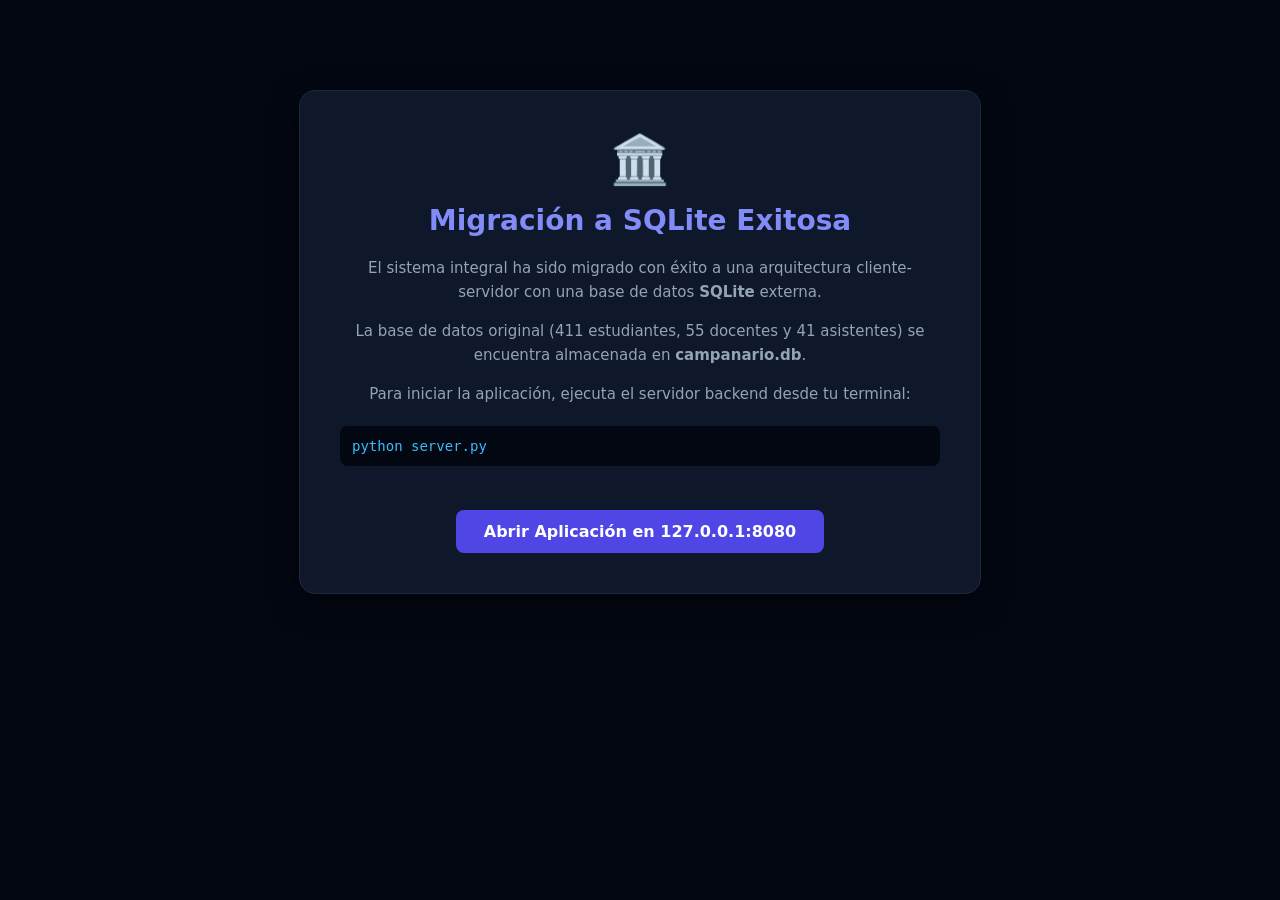
<file: index.html>
<!DOCTYPE html>
<html lang="es">
<head>
  <meta charset="UTF-8">
  <title>Migración Completada — Liceo LTP Campanario</title>
  <style>
    body { font-family: system-ui, -apple-system, sans-serif; background: #030712; color: #fff; text-align: center; padding: 50px 20px; margin: 0; }
    .card { background: #0f172a; max-width: 600px; margin: 40px auto; padding: 40px; border-radius: 16px; border: 1px solid #1e293b; box-shadow: 0 10px 30px rgba(0,0,0,0.5); }
    h1 { color: #818cf8; margin-top: 0; font-size: 28px; }
    p { line-height: 1.6; color: #94a3b8; font-size: 15px; }
    .btn { display: inline-block; background: #4f46e5; color: #fff; padding: 12px 28px; text-decoration: none; border-radius: 8px; font-weight: bold; margin-top: 24px; transition: background 0.2s; }
    .btn:hover { background: #4338ca; }
    code { display: block; background: #030712; padding: 12px; border-radius: 8px; font-family: monospace; margin: 20px 0; color: #38bdf8; font-size: 14px; text-align: left; }
  </style>
  <script>
    // Si se abre de forma local pero el servidor ya está activo, intentar redirección automática
    fetch('http://127.0.0.1:8080/api/stats')
      .then(res => {
        if (res.ok) window.location.href = 'http://127.0.0.1:8080';
      })
      .catch(() => {});
  </script>
</head>
<body>
  <div class="card">
    <div style="font-size: 48px; margin-bottom: 16px;">🏛️</div>
    <h1>Migración a SQLite Exitosa</h1>
    <p>El sistema integral ha sido migrado con éxito a una arquitectura cliente-servidor con una base de datos <strong>SQLite</strong> externa.</p>
    <p>La base de datos original (411 estudiantes, 55 docentes y 41 asistentes) se encuentra almacenada en <strong>campanario.db</strong>.</p>
    <p>Para iniciar la aplicación, ejecuta el servidor backend desde tu terminal:</p>
    <code>python server.py</code>
    <a href="http://127.0.0.1:8080" class="btn">Abrir Aplicación en 127.0.0.1:8080</a>
  </div>
</body>
</html>
</file>
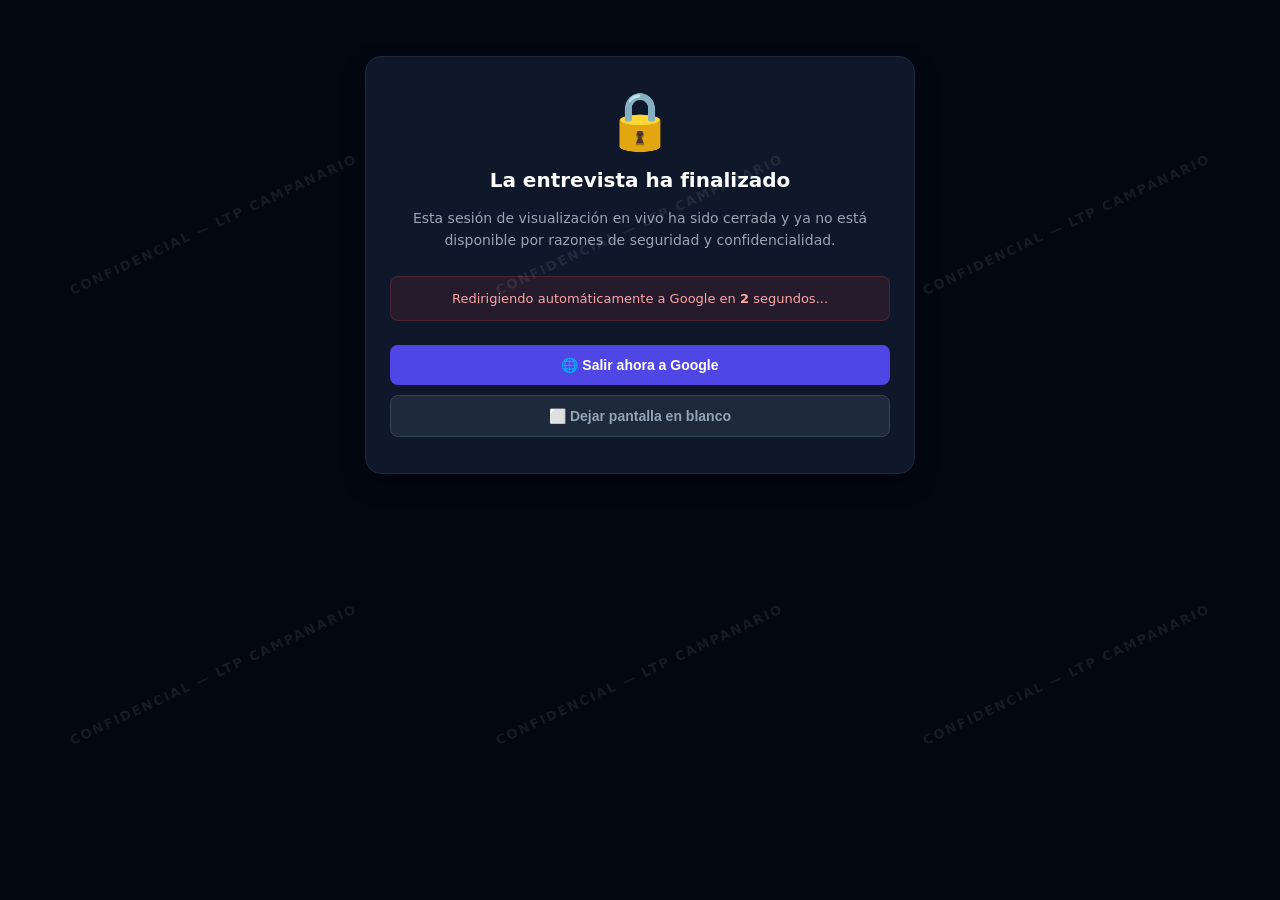
<file: public/multiview.html>
<!DOCTYPE html>
<html lang="es">
<head>
  <meta charset="UTF-8">
  <meta name="viewport" content="width=device-width, initial-scale=1.0, maximum-scale=1.0, user-scalable=no">
  <title>Multivista en Vivo — Liceo LTP Campanario</title>
  <style>
    :root {
      --bg-dark: #030712;
      --card-bg: #0f172a;
      --border-color: #1e293b;
      --primary: #4f46e5;
      --primary-hover: #4338ca;
      --primary-glow: rgba(79, 70, 229, 0.15);
      --text-main: #f3f4f6;
      --text-muted: #9ca3af;
      --success: #10b981;
      --danger: #ef4444;
    }

    /* Protección de Seguridad: Deshabilitar Selección y Copia */
    * {
      -webkit-user-select: none !important;
      -moz-user-select: none !important;
      -ms-user-select: none !important;
      user-select: none !important;
      -webkit-touch-callout: none !important;
    }

    body {
      font-family: system-ui, -apple-system, sans-serif;
      background-color: var(--bg-dark);
      color: var(--text-main);
      margin: 0;
      padding: 16px;
      line-height: 1.5;
      min-height: 100vh;
      box-sizing: border-box;
      transition: filter 0.15s ease, opacity 0.15s ease;
    }

    /* Ocultar contenido completamente si se intenta imprimir */
    @media print {
      html, body {
        display: none !important;
        visibility: hidden !important;
      }
    }

    /* Difuminado de Seguridad cuando se pierde el foco (captura de pantalla / cambiar de app) */
    .security-blur {
      filter: blur(35px) grayscale(100%) !important;
      opacity: 0.05 !important;
      pointer-events: none !important;
    }

    .container {
      max-width: 800px;
      margin: 0 auto;
    }

    header {
      display: flex;
      flex-direction: column;
      align-items: center;
      text-align: center;
      margin-bottom: 24px;
      padding-bottom: 16px;
      border-bottom: 1px solid var(--border-color);
    }

    h1 {
      font-size: 20px;
      font-weight: 700;
      margin: 0 0 8px 0;
      color: #fff;
    }

    .badge-live {
      display: inline-flex;
      align-items: center;
      gap: 6px;
      background-color: rgba(16, 185, 129, 0.1);
      color: var(--success);
      padding: 6px 14px;
      border-radius: 9999px;
      font-size: 12px;
      font-weight: 600;
      text-transform: uppercase;
      letter-spacing: 0.05em;
      border: 1px solid rgba(16, 185, 129, 0.2);
    }

    .dot {
      width: 8px;
      height: 8px;
      background-color: var(--success);
      border-radius: 50%;
      box-shadow: 0 0 8px var(--success);
      animation: pulse 1.5s infinite;
    }

    @keyframes pulse {
      0% { transform: scale(0.9); opacity: 0.6; }
      50% { transform: scale(1.2); opacity: 1; box-shadow: 0 0 12px var(--success); }
      100% { transform: scale(0.9); opacity: 0.6; }
    }

    .card {
      background-color: var(--card-bg);
      border: 1px solid var(--border-color);
      border-radius: 12px;
      padding: 16px;
      margin-bottom: 16px;
      box-shadow: 0 4px 6px -1px rgba(0, 0, 0, 0.1), 0 2px 4px -1px rgba(0, 0, 0, 0.06);
    }

    .card-title {
      font-size: 14px;
      font-weight: 600;
      text-transform: uppercase;
      letter-spacing: 0.05em;
      color: var(--text-muted);
      margin-bottom: 12px;
      border-bottom: 1px solid var(--border-color);
      padding-bottom: 8px;
    }

    .grid-info {
      display: grid;
      grid-template-columns: 1fr 1fr;
      gap: 12px;
    }

    @media (max-width: 480px) {
      .grid-info {
        grid-template-columns: 1fr;
      }
    }

    .info-group label {
      display: block;
      font-size: 11px;
      color: var(--text-muted);
      text-transform: uppercase;
      margin-bottom: 2px;
    }

    .info-group div {
      font-size: 14px;
      font-weight: 500;
      color: #fff;
    }

    .content-box {
      background-color: rgba(3, 7, 18, 0.4);
      border: 1px solid var(--border-color);
      border-radius: 8px;
      padding: 12px;
      min-height: 50px;
      font-size: 14px;
      color: var(--text-main);
      white-space: pre-wrap;
      word-break: break-word;
      transition: all 0.2s;
    }

    .content-box:empty::before {
      content: "(Sin contenido aún)";
      color: var(--text-muted);
      font-style: italic;
    }

    .content-box.updated {
      border-color: var(--primary);
      box-shadow: 0 0 10px var(--primary-glow);
    }

    /* Pantalla para Entrevista Cerrada / Inactiva */
    .closed-screen {
      display: none;
      max-width: 500px;
      margin: 40px auto 0 auto;
      text-align: center;
      background-color: var(--card-bg);
      border: 1px solid var(--border-color);
      border-radius: 16px;
      padding: 36px 24px;
      box-shadow: 0 10px 25px -5px rgba(0, 0, 0, 0.5);
    }

    .closed-icon {
      font-size: 56px;
      margin-bottom: 16px;
      line-height: 1;
    }

    .closed-title {
      font-size: 20px;
      font-weight: 700;
      color: #ffffff;
      margin-bottom: 12px;
    }

    .closed-desc {
      font-size: 14px;
      color: var(--text-muted);
      line-height: 1.6;
      margin-bottom: 24px;
    }

    .redirect-box {
      background: rgba(239, 68, 68, 0.1);
      border: 1px solid rgba(239, 68, 68, 0.2);
      border-radius: 8px;
      padding: 12px;
      margin-bottom: 24px;
      font-size: 13px;
      color: #fca5a5;
    }

    .btn-row {
      display: flex;
      flex-direction: column;
      gap: 10px;
    }

    .btn {
      padding: 12px 20px;
      border-radius: 8px;
      font-size: 14px;
      font-weight: 600;
      cursor: pointer;
      border: none;
      transition: all 0.2s;
      text-decoration: none;
      display: inline-block;
    }

    .btn-primary {
      background-color: var(--primary);
      color: #fff;
    }

    .btn-primary:hover {
      background-color: var(--primary-hover);
    }

    .btn-secondary {
      background-color: #1e293b;
      color: #94a3b8;
      border: 1px solid #334155;
    }

    /* Marca de Agua de Seguridad sobre el Contenido */
    .watermark-overlay {
      position: fixed;
      top: 0;
      left: 0;
      width: 100vw;
      height: 100vh;
      pointer-events: none;
      z-index: 9999;
      display: flex;
      flex-wrap: wrap;
      align-content: space-around;
      justify-content: space-around;
      overflow: hidden;
      opacity: 0.08;
      user-select: none;
    }

    .watermark-item {
      font-size: 13px;
      font-weight: 800;
      color: #ffffff;
      transform: rotate(-25deg);
      white-space: nowrap;
      letter-spacing: 2px;
      text-transform: uppercase;
      padding: 30px;
    }

    .btn-secondary:hover {
      background-color: #334155;
      color: #fff;
    }
  </style>
</head>
<body>
  <!-- Marca de Agua de Seguridad para Móviles y Computadores -->
  <div class="watermark-overlay">
    <div class="watermark-item">CONFIDENCIAL — LTP CAMPANARIO</div>
    <div class="watermark-item">CONFIDENCIAL — LTP CAMPANARIO</div>
    <div class="watermark-item">CONFIDENCIAL — LTP CAMPANARIO</div>
    <div class="watermark-item">CONFIDENCIAL — LTP CAMPANARIO</div>
    <div class="watermark-item">CONFIDENCIAL — LTP CAMPANARIO</div>
    <div class="watermark-item">CONFIDENCIAL — LTP CAMPANARIO</div>
  </div>

  <div class="container" id="live-container">
    <header>
      <h1>🏛️ Liceo Técnico Profesional Campanario</h1>
      <div class="badge-live" id="live-badge">
        <span class="dot" id="live-dot"></span>
        <span id="status-text">Visualizando en vivo</span>
      </div>
    </header>

    <!-- Datos del Entrevistado -->
    <div class="card">
      <div class="card-title">👤 Datos del Entrevistado</div>
      <div class="grid-info">
        <div class="info-group">
          <label>Nombre</label>
          <div id="v-nombre">-</div>
        </div>
        <div class="info-group">
          <label>RUT</label>
          <div id="v-rut">-</div>
        </div>
        <div class="info-group">
          <label>Curso / Función</label>
          <div id="v-curso">-</div>
        </div>
        <div class="info-group">
          <label>Cita</label>
          <div id="v-cita">-</div>
        </div>
      </div>
    </div>

    <!-- Detalles de la Entrevista -->
    <div class="card">
      <div class="card-title">📝 Objetivo de la Cita</div>
      <div class="content-box" id="v-objetivo"></div>
    </div>

    <div class="card">
      <div class="card-title">🔍 Motivos / Antecedentes</div>
      <div class="content-box" id="v-motivo"></div>
    </div>

    <div class="card">
      <div class="card-title">🤝 Acuerdos / Compromisos</div>
      <div class="content-box" id="v-acuerdos"></div>
    </div>

    <div class="card">
      <div class="card-title">💡 Observaciones Generales</div>
      <div class="content-box" id="v-obs"></div>
    </div>
  </div>

  <!-- PANTALLA DE SESIÓN CERRADA / FINALIZADA -->
  <div class="closed-screen" id="closed-screen">
    <div class="closed-icon">🔒</div>
    <div class="closed-title">La entrevista ha finalizado</div>
    <div class="closed-desc">
      Esta sesión de visualización en vivo ha sido cerrada y ya no está disponible por razones de seguridad y confidencialidad.
    </div>
    
    <div class="redirect-box">
      Redirigiendo automáticamente a Google en <strong id="countdown">3</strong> segundos...
    </div>

    <div class="btn-row">
      <button class="btn btn-primary" onclick="irAGoogle()">🌐 Salir ahora a Google</button>
      <button class="btn btn-secondary" onclick="dejarEnBlanco()">⬜ Dejar pantalla en blanco</button>
    </div>
  </div>

  <script>
    // 🔒 1. PROTECCIÓN CONTRA VOLVER ATRÁS (BLOQUEO DE HISTORIAL NAVEGADOR)
    history.pushState(null, null, location.href);
    window.onpopstate = function () {
      history.pushState(null, null, location.href);
    };

    // 🔒 2. PROTECCIÓN DE SEGURIDAD (ANTI-CAPTURAS Y BLOQUEO TECLAS)
    document.addEventListener('contextmenu', e => e.preventDefault());

    document.addEventListener('keydown', function(e) {
      if (
        e.key === 'PrintScreen' || 
        e.keyCode === 44 ||
        (e.ctrlKey && (e.key === 'p' || e.key === 'P' || e.key === 's' || e.key === 'S' || e.key === 'u' || e.key === 'U')) ||
        (e.ctrlKey && e.shiftKey && (e.key === 'I' || e.key === 'C' || e.key === 'J')) ||
        (e.metaKey && e.shiftKey && (e.key === '3' || e.key === '4' || e.key === '5'))
      ) {
        e.preventDefault();
        e.stopPropagation();
        aplicarBlurSeguridad();
      }
    });

    // Detección de gestos multitáctiles en celulares (ej: deslizar 3 dedos o toque doble de nudillos)
    document.addEventListener('touchstart', function(e) {
      if (e.touches && e.touches.length >= 2) {
        aplicarBlurSeguridad();
      }
    }, { passive: true });

    document.addEventListener('touchmove', function(e) {
      if (e.touches && e.touches.length >= 2) {
        aplicarBlurSeguridad();
      }
    }, { passive: true });

    // Ocultar/Blur cuando la app pierde el foco o se intenta tomar captura / cambiar de pestaña
    document.addEventListener('visibilitychange', function() {
      if (document.hidden) {
        document.body.classList.add('security-blur');
      } else {
        document.body.classList.remove('security-blur');
      }
    });

    window.addEventListener('blur', function() {
      document.body.classList.add('security-blur');
    });

    window.addEventListener('focus', function() {
      document.body.classList.remove('security-blur');
    });

    function aplicarBlurSeguridad() {
      document.body.classList.add('security-blur');
      setTimeout(() => document.body.classList.remove('security-blur'), 2000);
    }

    // ── LÓGICA DE MULTIVISTA Y CONEXIÓN ──
    const urlParams = new URLSearchParams(window.location.search);
    const session = urlParams.get('session');
    const statusText = document.getElementById('status-text');
    const liveBadge = document.getElementById('live-badge');
    const liveContainer = document.getElementById('live-container');
    const closedScreen = document.getElementById('closed-screen');
    const countdownEl = document.getElementById('countdown');

    let isClosedState = false;
    let pollInterval = null;
    let redirectTimer = null;
    let countdownSecs = 3;

    if (!session) {
      handleSessionClosed();
    } else {
      pollInterval = setInterval(fetchLiveState, 1200);
      fetchLiveState();
    }

    const prevValues = {};
    let useSupabaseFallback = false;

    async function fetchLiveState() {
      if (isClosedState) return;

      try {
        if (useSupabaseFallback) {
          await fetchFromSupabase();
          return;
        }

        const res = await fetch(`/api/multivista/live?session=${encodeURIComponent(session)}`);
        if (!res.ok) {
          throw new Error("Server returned error status");
        }
        
        const contentType = res.headers.get('Content-Type') || '';
        if (!contentType.includes('application/json')) {
          throw new Error("Server did not return JSON");
        }
        
        const data = await res.json();
        handleData(data);
      } catch (err) {
        useSupabaseFallback = true;
        await fetchFromSupabase();
      }
    }

    async function fetchFromSupabase() {
      if (isClosedState) return;

      const SUPABASE_URL = "https://squfklurqnnoujcmvxjh.supabase.co";
      const SUPABASE_ANON_KEY = "sb_publishable_i7ruBqqrqr4ro8YywVk0sQ_VhvY_R-m";
      
      const headers = {
        'apikey': SUPABASE_ANON_KEY,
        'Authorization': `Bearer ${SUPABASE_ANON_KEY}`,
        'Content-Type': 'application/json'
      };
      
      try {
        const res = await fetch(`${SUPABASE_URL}/rest/v1/entrevistas?id=eq.${encodeURIComponent(session)}`, { headers });
        if (!res.ok) throw new Error("Supabase request failed");
        const data = await res.json();
        if (data && data.length > 0) {
          const row = data[0];
          if (row.estado === 'CLOSED' || row.estado === 'FINALIZADO') {
            handleSessionClosed();
            return;
          }
          const payload = {
            sessionId: row.id,
            rut: row.rut,
            nombre: row.nombre,
            cargo: row.cargo,
            curso: row.curso,
            jefe: row.jefe,
            asig: row.asig,
            pie: row.pie,
            fecha: row.fecha,
            hora: row.hora,
            resp: row.resp,
            estado: row.estado,
            seguimiento: row.seguimiento,
            objetivo: row.objetivo,
            motivo: row.motivo,
            acuerdos: row.acuerdos,
            obs: row.obs
          };
          handleData(payload);
        } else {
          handleSessionClosed();
        }
      } catch (err) {
        console.error("Error fetching from Supabase:", err);
      }
    }

    function handleData(data) {
      if (isClosedState) return;

      if (data && data.sessionId && data.estado !== 'CLOSED') {
        updateField('v-nombre', data.nombre);
        updateField('v-rut', data.rut);
        updateField('v-curso', `${data.cargo || ''} ${data.curso ? '- ' + data.curso : ''}`);
        updateField('v-cita', `${data.fecha || ''} ${data.hora || ''} ${data.resp ? '(con ' + data.resp + ')' : ''}`);
        
        updateContentBox('v-objetivo', data.objetivo);
        updateContentBox('v-motivo', data.motivo);
        updateContentBox('v-acuerdos', data.acuerdos);
        updateContentBox('v-obs', data.obs);
        
        statusText.textContent = "Visualizando en vivo";
      } else {
        handleSessionClosed();
      }
    }

    function handleSessionClosed() {
      if (isClosedState) return;
      isClosedState = true;
      
      if (pollInterval) clearInterval(pollInterval);

      liveContainer.style.display = "none";
      closedScreen.style.display = "block";

      countdownSecs = 3;
      if (countdownEl) countdownEl.textContent = countdownSecs;

      redirectTimer = setInterval(() => {
        countdownSecs--;
        if (countdownEl) countdownEl.textContent = countdownSecs;
        if (countdownSecs <= 0) {
          clearInterval(redirectTimer);
          irAGoogle();
        }
      }, 1000);
    }

    function irAGoogle() {
      window.location.replace("https://www.google.com");
    }

    function dejarEnBlanco() {
      if (redirectTimer) clearInterval(redirectTimer);
      document.body.innerHTML = "";
      document.body.style.backgroundColor = "#030712";
    }

    function updateField(id, val) {
      const el = document.getElementById(id);
      if (el) {
        el.textContent = val || '-';
      }
    }

    function updateContentBox(id, val) {
      const el = document.getElementById(id);
      if (el) {
        const cleanVal = val || '';
        if (prevValues[id] !== cleanVal) {
          el.textContent = cleanVal;
          prevValues[id] = cleanVal;
          
          el.classList.add('updated');
          setTimeout(() => el.classList.remove('updated'), 600);
        }
      }
    }
  </script>
</body>
</html>
</file>
